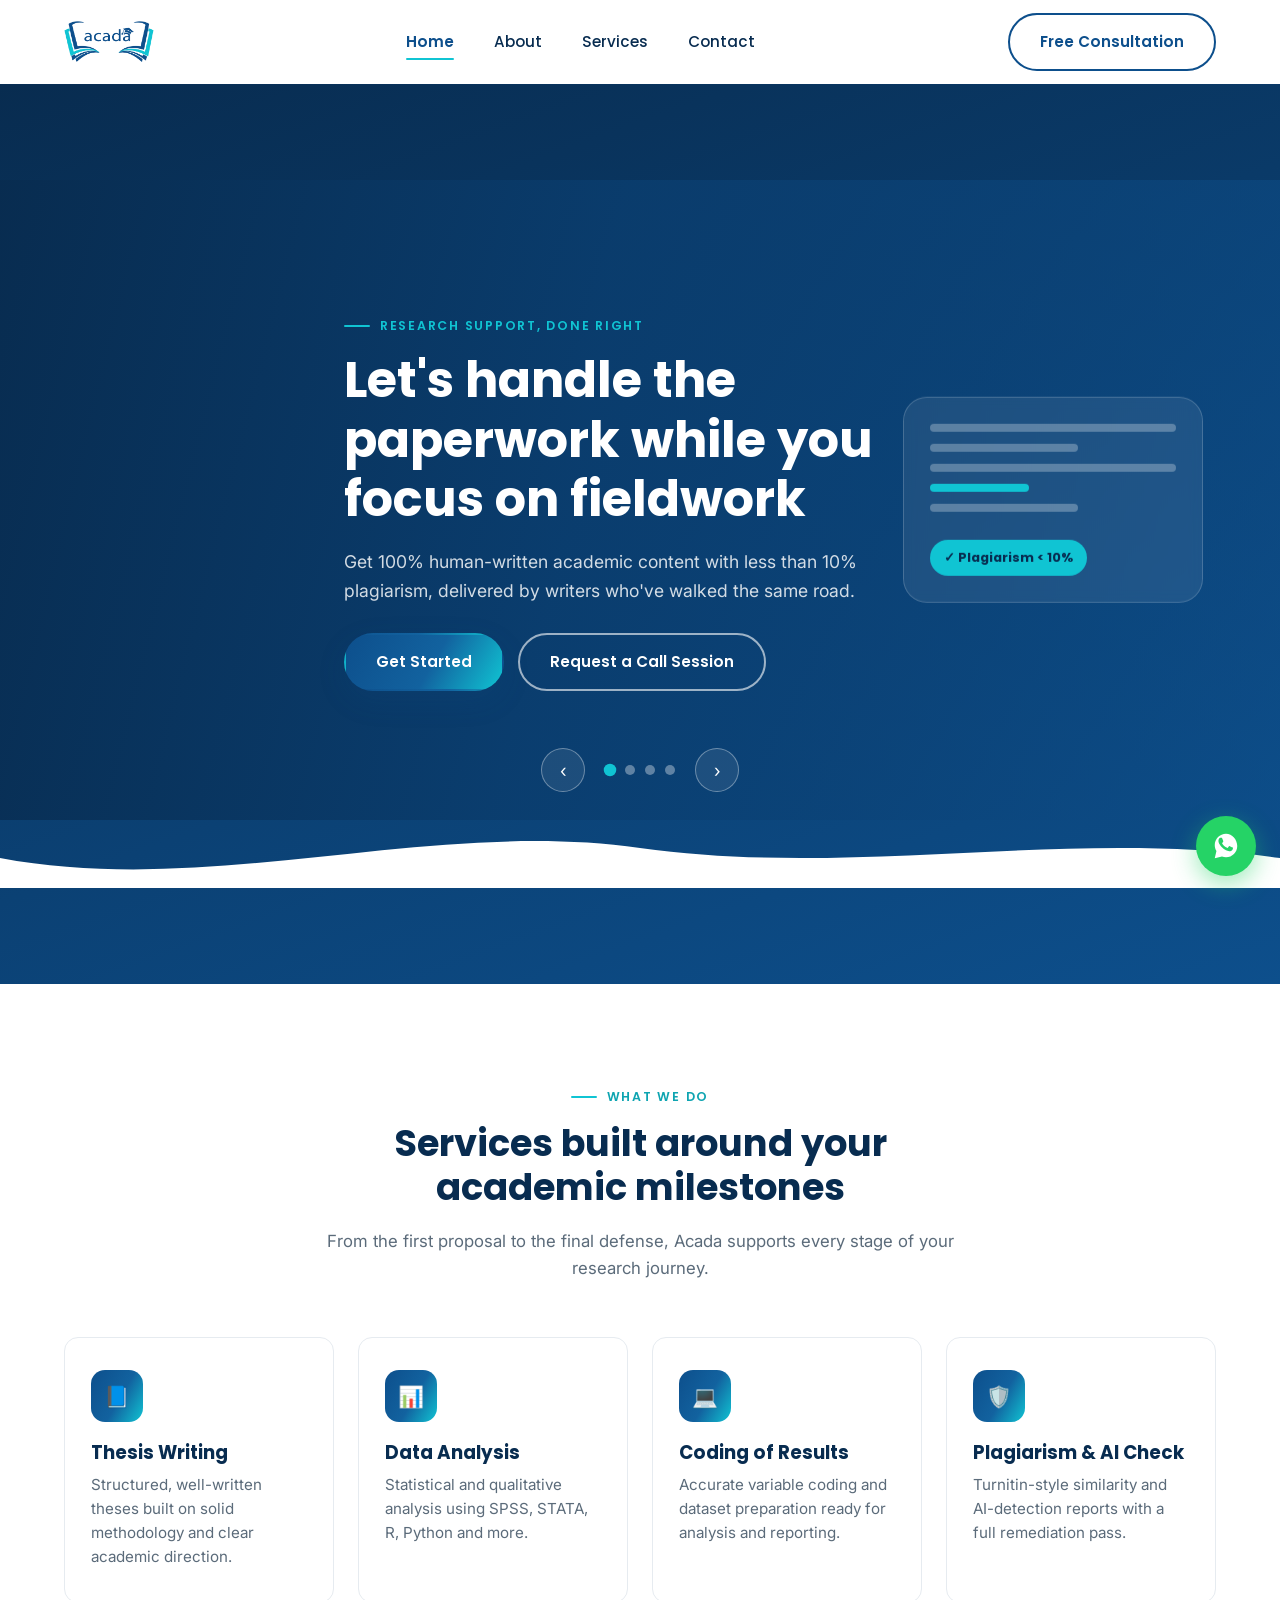
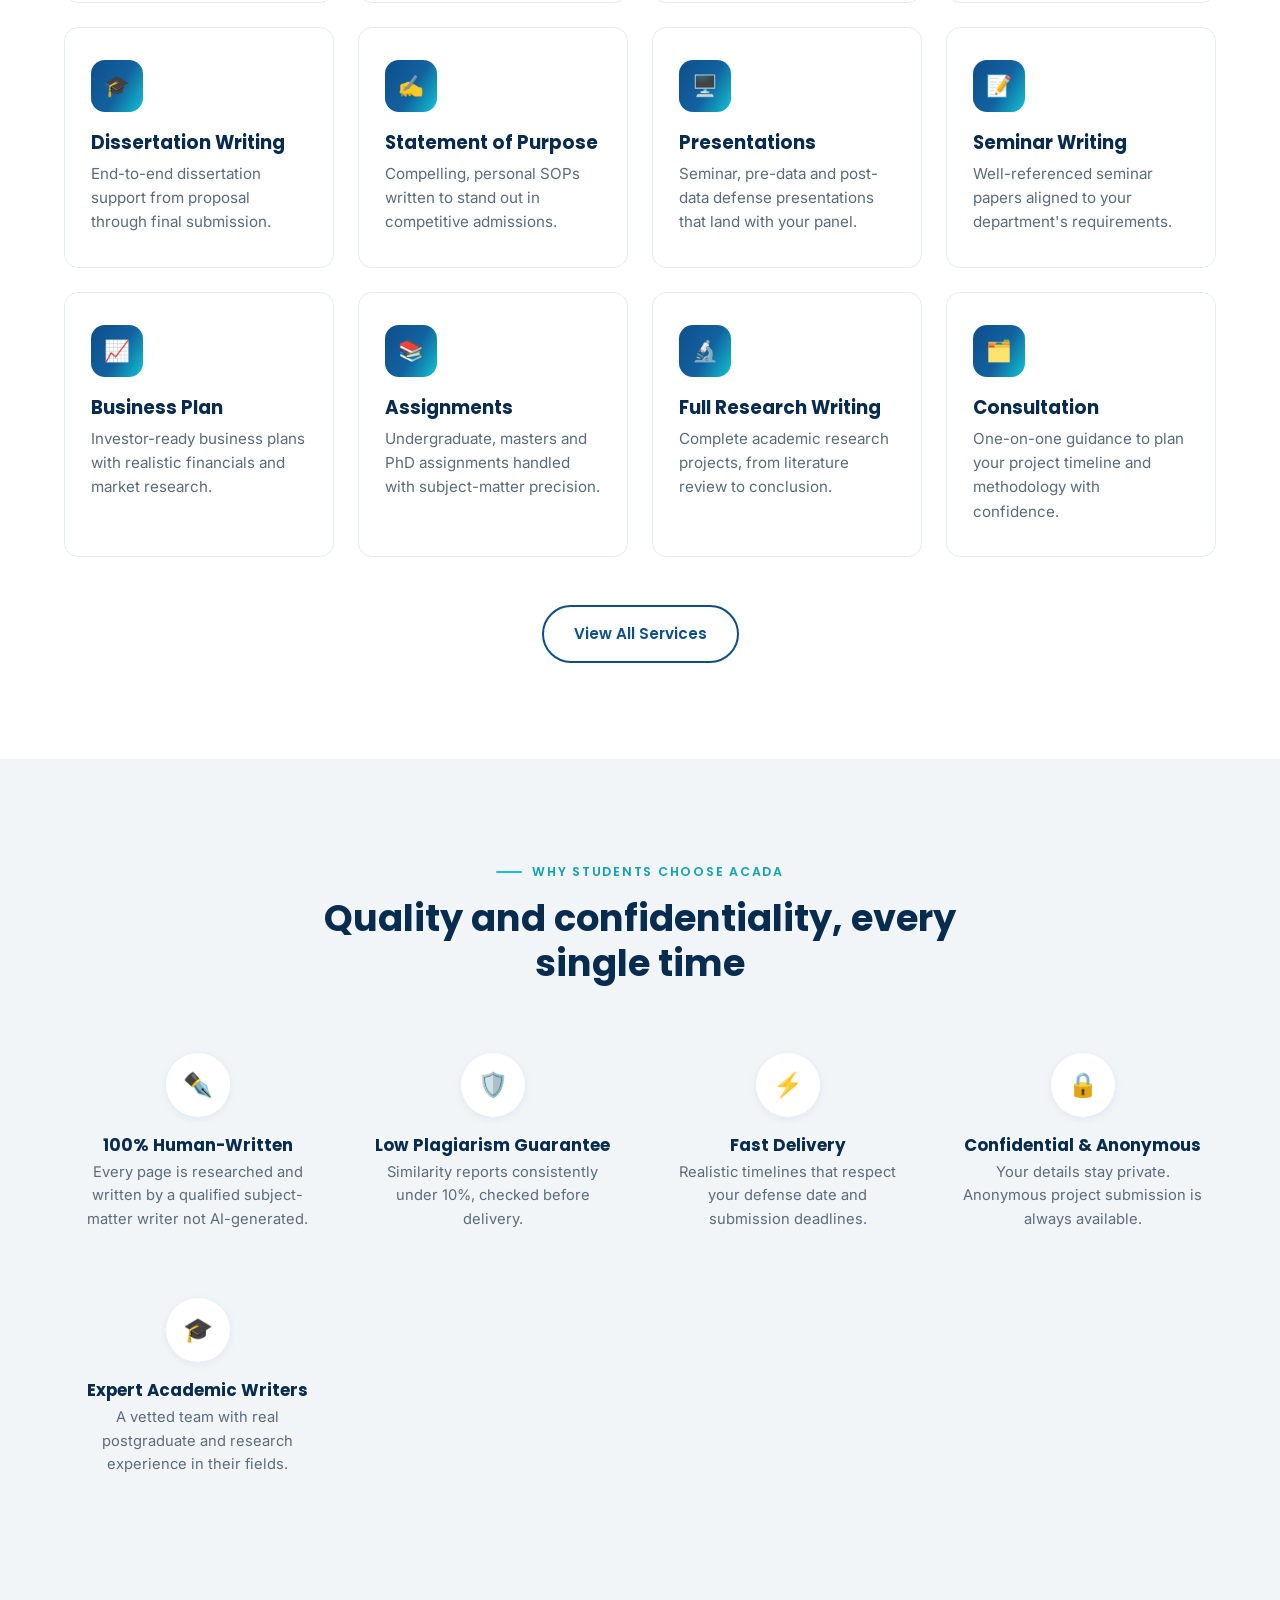
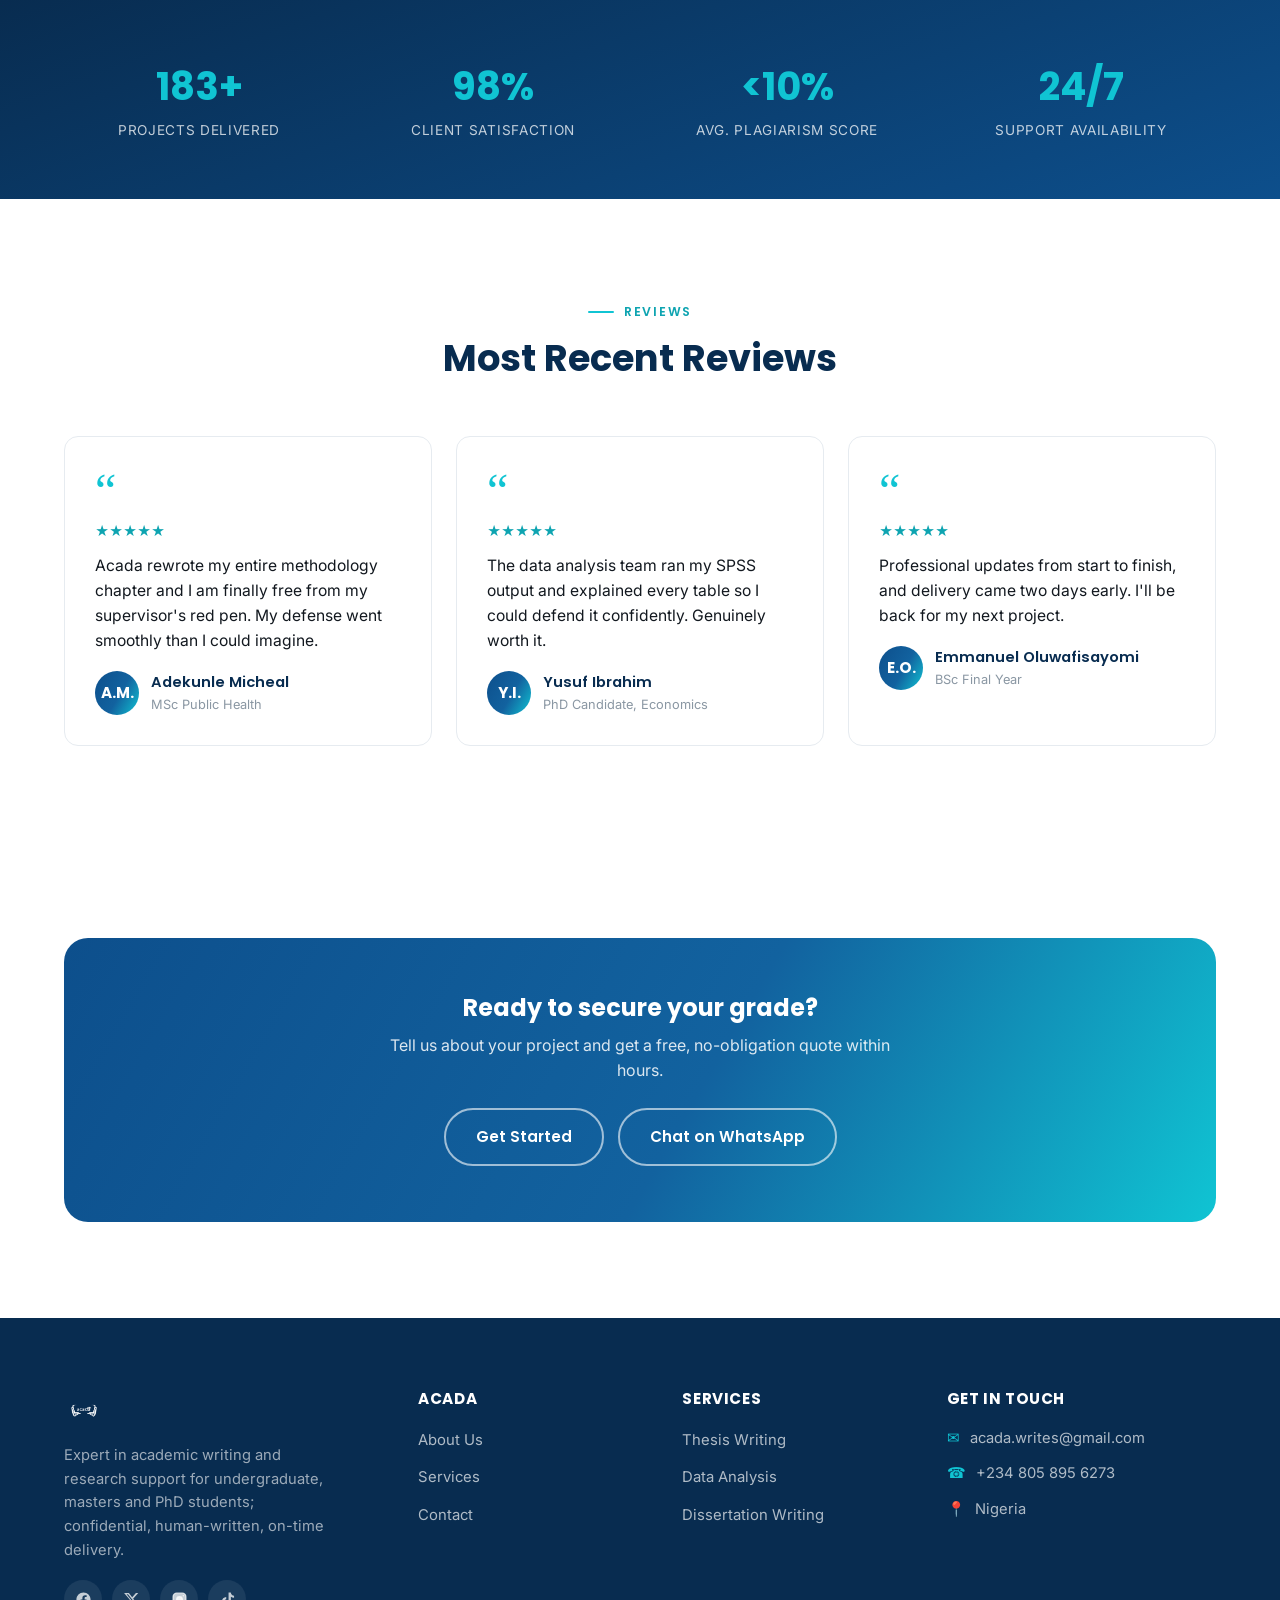
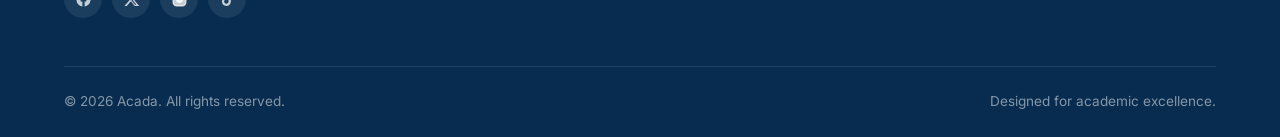
<file: index.html>
<!DOCTYPE html>
<html lang="en">
<head>
<meta charset="UTF-8">
<meta name="viewport" content="width=device-width, initial-scale=1.0">
<title>Acada | Expert Academic Writing & Research Support</title>
<meta name="description" content="Acada delivers 100% human-written thesis, dissertation, data analysis and academic research support for undergraduate, masters and PhD students.">
<link rel="icon" type="image/png" href="images/logo.png">
<link rel="preconnect" href="https://fonts.googleapis.com">
<link rel="preconnect" href="https://fonts.gstatic.com" crossorigin>
<link href="https://fonts.googleapis.com/css2?family=Poppins:wght@400;500;600;700&family=Inter:wght@400;500;600&display=swap" rel="stylesheet">
<link rel="stylesheet" href="css/styles.css">
</head>
<body>
<a href="#main-content" class="skip-link">Skip to main content</a>

<header class="site-header">
  <div class="container nav-wrap">
    <a href="index.html" class="brand" aria-label="Acada home">
      <img src="images/logo-horizontal.png" alt="Acada logo">
    </a>
    <nav class="nav-links" id="nav-links" aria-label="Primary">
      <a href="index.html" class="active">Home</a>
      <a href="about.html">About</a>
      <a href="services.html">Services</a>
      <a href="contact.html">Contact</a>
    </nav>
    <div class="nav-cta">
      <a href="contact.html" class="btn btn-outline">Free Consultation</a>
      <button class="menu-toggle" aria-label="Toggle menu" aria-expanded="false" aria-controls="nav-links">
        <span></span><span></span><span></span>
      </button>
    </div>
  </div>
</header>

<main id="main-content">

  <!-- HERO CAROUSEL -->
  <section class="hero" data-carousel aria-label="Featured highlights">
    <div class="hero-slides">

      <div class="hero-slide is-active">
        <div class="hero-slide-bg" style="background-image:url('https://images.unsplash.com/photo-1769794371055-54436b54577e?auto=format&fit=crop&w=1600&q=80')"></div>
        <div class="container">
          <div class="hero-content">
            <span class="eyebrow">Research support, done right</span>
            <h1>Let's handle the paperwork while you focus on fieldwork</h1>
            <p>Get 100% human-written academic content with less than 10% plagiarism, delivered by writers who've walked the same road.</p>
            <div class="hero-ctas">
              <a href="contact.html" class="btn btn-primary">Get Started</a>
              <a href="contact.html#call" class="btn btn-outline on-dark">Request a Call Session</a>
            </div>
          </div>
        </div>
      </div>

      <div class="hero-slide">
        <div class="hero-slide-bg" style="background-image:url('https://images.unsplash.com/photo-1741699428220-65f37f3fbbcb?auto=format&fit=crop&w=1600&q=80')"></div>
        <div class="container">
          <div class="hero-content">
            <span class="eyebrow">End-to-end academic support</span>
            <h1>From research to results; we've got you covered</h1>
            <p>Thesis, data analysis, coding of results, and full academic support under the same roof.</p>
            <div class="hero-ctas">
              <a href="contact.html" class="btn btn-primary">Get Started</a>
              <a href="contact.html#call" class="btn btn-outline on-dark">Request a Call Session</a>
            </div>
          </div>
        </div>
      </div>

      <div class="hero-slide">
        <div class="hero-slide-bg" style="background-image:url('https://images.unsplash.com/photo-1711416951728-dfd15b4a6cc8?auto=format&fit=crop&w=1600&q=80')"></div>
        <div class="container">
          <div class="hero-content">
            <span class="eyebrow">Beat the deadline</span>
            <h1>Finished exams and signed out? Don't let your project be the delay</h1>
            <p>While you celebrate the end of your exams, we secure your A+ in project writing; on time, every time.</p>
            <div class="hero-ctas">
              <a href="contact.html" class="btn btn-primary">Get Started</a>
              <a href="contact.html#call" class="btn btn-outline on-dark">Request a Call Session</a>
            </div>
          </div>
        </div>
      </div>

      <div class="hero-slide">
        <div class="hero-slide-bg" style="background-image:url('https://images.unsplash.com/photo-1769794371055-54436b54577e?auto=format&fit=crop&w=1600&q=80&sat=-20')"></div>
        <div class="container">
          <div class="hero-content">
            <span class="eyebrow">Built for every level</span>
            <h1>Academic excellence made simple</h1>
            <p>Professional writing and academic research support services tailored for undergraduate, masters, and PhD students.</p>
            <div class="hero-ctas">
              <a href="contact.html" class="btn btn-primary">Get Started</a>
              <a href="contact.html#call" class="btn btn-outline on-dark">Request a Call Session</a>
            </div>
          </div>
        </div>
      </div>

      <div class="hero-manuscript" aria-hidden="true">
        <div class="line"></div>
        <div class="line short"></div>
        <div class="line"></div>
        <div class="line accent"></div>
        <div class="line short"></div>
        <span class="badge">✓ Plagiarism &lt; 10%</span>
      </div>

      <div class="hero-controls">
        <button class="hero-arrow prev" aria-label="Previous slide">&#8249;</button>
        <div class="hero-dots" role="tablist" aria-label="Slide selector"></div>
        <button class="hero-arrow next" aria-label="Next slide">&#8250;</button>
      </div>
    </div>

    <div class="wave-divider" aria-hidden="true">
      <svg viewBox="0 0 1200 70" preserveAspectRatio="none"><path d="M0,40 C200,80 400,0 600,30 C800,60 1000,10 1200,40 L1200,70 L0,70 Z" fill="#ffffff"></path></svg>
    </div>
  </section>

  <!-- SERVICES PREVIEW -->
  <section id="services-preview">
    <div class="container">
      <div class="section-head reveal">
        <span class="eyebrow">What we do</span>
        <h2>Services built around your academic milestones</h2>
        <p>From the first proposal to the final defense, Acada supports every stage of your research journey.</p>
      </div>

      <div class="services-grid">
        <article class="service-card reveal">
          <div class="service-icon" aria-hidden="true">📘</div>
          <h3>Thesis Writing</h3>
          <p>Structured, well-written theses built on solid methodology and clear academic direction.</p>
        </article>
        <article class="service-card reveal">
          <div class="service-icon" aria-hidden="true">📊</div>
          <h3>Data Analysis</h3>
          <p>Statistical and qualitative analysis using SPSS, STATA, R, Python and more.</p>
        </article>
        <article class="service-card reveal">
          <div class="service-icon" aria-hidden="true">💻</div>
          <h3>Coding of Results</h3>
          <p>Accurate variable coding and dataset preparation ready for analysis and reporting.</p>
        </article>
        <article class="service-card reveal">
          <div class="service-icon" aria-hidden="true">🛡️</div>
          <h3>Plagiarism &amp; AI Check</h3>
          <p>Turnitin-style similarity and AI-detection reports with a full remediation pass.</p>
        </article>
        <article class="service-card reveal">
          <div class="service-icon" aria-hidden="true">🎓</div>
          <h3>Dissertation Writing</h3>
          <p>End-to-end dissertation support from proposal through final submission.</p>
        </article>
        <article class="service-card reveal">
          <div class="service-icon" aria-hidden="true">✍️</div>
          <h3>Statement of Purpose</h3>
          <p>Compelling, personal SOPs written to stand out in competitive admissions.</p>
        </article>
        <article class="service-card reveal">
          <div class="service-icon" aria-hidden="true">🖥️</div>
          <h3>Presentations</h3>
          <p>Seminar, pre-data and post-data defense presentations that land with your panel.</p>
        </article>
        <article class="service-card reveal">
          <div class="service-icon" aria-hidden="true">📝</div>
          <h3>Seminar Writing</h3>
          <p>Well-referenced seminar papers aligned to your department's requirements.</p>
        </article>
        <article class="service-card reveal">
          <div class="service-icon" aria-hidden="true">📈</div>
          <h3>Business Plan</h3>
          <p>Investor-ready business plans with realistic financials and market research.</p>
        </article>
        <article class="service-card reveal">
          <div class="service-icon" aria-hidden="true">📚</div>
          <h3>Assignments</h3>
          <p>Undergraduate, masters and PhD assignments handled with subject-matter precision.</p>
        </article>
        <article class="service-card reveal">
          <div class="service-icon" aria-hidden="true">🔬</div>
          <h3>Full Research Writing</h3>
          <p>Complete academic research projects, from literature review to conclusion.</p>
        </article>
        <article class="service-card reveal">
          <div class="service-icon" aria-hidden="true">🗂️</div>
          <h3>Consultation</h3>
          <p>One-on-one guidance to plan your project timeline and methodology with confidence.</p>
        </article>
      </div>

      <div class="services-more reveal">
        <a href="services.html" class="btn btn-outline">View All Services</a>
      </div>
    </div>
  </section>

  <!-- WHY CHOOSE US -->
  <section class="why-section">
    <div class="container">
      <div class="section-head reveal">
        <span class="eyebrow">Why students choose Acada</span>
        <h2>Quality and confidentiality, every single time</h2>
      </div>

      <div class="why-grid">
        <div class="why-card">
          <div class="why-icon" aria-hidden="true">✒️</div>
          <h3>100% Human-Written</h3>
          <p>Every page is researched and written by a qualified subject-matter writer not AI-generated.</p>
        </div>
        <div class="why-card">
          <div class="why-icon" aria-hidden="true">🛡️</div>
          <h3>Low Plagiarism Guarantee</h3>
          <p>Similarity reports consistently under 10%, checked before delivery.</p>
        </div>
        <div class="why-card">
          <div class="why-icon" aria-hidden="true">⚡</div>
          <h3>Fast Delivery</h3>
          <p>Realistic timelines that respect your defense date and submission deadlines.</p>
        </div>
        <div class="why-card">
          <div class="why-icon" aria-hidden="true">🔒</div>
          <h3>Confidential &amp; Anonymous</h3>
          <p>Your details stay private. Anonymous project submission is always available.</p>
        </div>
        <div class="why-card">
          <div class="why-icon" aria-hidden="true">🎓</div>
          <h3>Expert Academic Writers</h3>
          <p>A vetted team with real postgraduate and research experience in their fields.</p>
        </div>
      </div>
    </div>
  </section>

  <!-- STAT STRIP -->
  <section class="stat-strip">
    <div class="container stat-grid">
      <div><span class="num">183+</span><span class="label">Projects Delivered</span></div>
      <div><span class="num">98%</span><span class="label">Client Satisfaction</span></div>
      <div><span class="num">&lt;10%</span><span class="label">Avg. Plagiarism Score</span></div>
      <div><span class="num">24/7</span><span class="label">Support Availability</span></div>
    </div>
  </section>

  <!-- TESTIMONIALS -->
  <section id="testimonials">
    <div class="container">
      <div class="section-head reveal">
        <span class="eyebrow">Reviews</span>
        <h2>Most Recent Reviews</h2>
      </div>

      <div class="testimonial-track">
        <article class="testimonial-card reveal">
          <span class="testimonial-quote-mark" aria-hidden="true">&ldquo;</span>
          <div class="stars" aria-hidden="true">★★★★★</div>
          <p class="quote">Acada rewrote my entire methodology chapter and I am finally free from my supervisor's red pen. My defense went smoothly than I could imagine.</p>
          <div class="testimonial-person">
            <div class="avatar">A.M.</div>
            <div>
              <div class="name">Adekunle Micheal</div>
              <div class="role">MSc Public Health</div>
            </div>
          </div>
        </article>
        <article class="testimonial-card reveal">
          <span class="testimonial-quote-mark" aria-hidden="true">&ldquo;</span>
          <div class="stars" aria-hidden="true">★★★★★</div>
          <p class="quote">The data analysis team ran my SPSS output and explained every table so I could defend it confidently. Genuinely worth it.</p>
          <div class="testimonial-person">
            <div class="avatar">Y.I.</div>
            <div>
              <div class="name">Yusuf Ibrahim</div>
              <div class="role">PhD Candidate, Economics</div>
            </div>
          </div>
        </article>
        <article class="testimonial-card reveal">
          <span class="testimonial-quote-mark" aria-hidden="true">&ldquo;</span>
          <div class="stars" aria-hidden="true">★★★★★</div>
          <p class="quote">Professional updates from start to finish, and delivery came two days early. I'll be back for my next project.</p>
          <div class="testimonial-person">
            <div class="avatar">E.O.</div>
            <div>
              <div class="name">Emmanuel Oluwafisayomi</div>
              <div class="role">BSc Final Year</div>
            </div>
          </div>
        </article>
      </div>
    </div>
  </section>

  <!-- CTA BANNER -->
  <section>
    <div class="container">
      <div class="cta-banner reveal">
        <h2>Ready to secure your grade?</h2>
        <p>Tell us about your project and get a free, no-obligation quote within hours.</p>
        <div class="hero-ctas">
          <a href="contact.html" class="btn btn-outline on-dark">Get Started</a>
          <a href="https://wa.me/2348133809419" target="_blank" rel="noopener" class="btn btn-outline on-dark">Chat on WhatsApp</a>
        </div>
      </div>
    </div>
  </section>

</main>

<!-- FOOTER -->
<footer class="site-footer">
  <div class="container">
    <div class="footer-grid">
      <div class="footer-brand">
        <img src="images/logo.png" alt="Acada logo">
        <p>Expert in academic writing and research support for undergraduate, masters and PhD students; confidential, human-written, on-time delivery.</p>
        <div class="social-row">
          <a href="https://web.facebook.com/profile.php?id=61591859592332" target="_blank" rel="noopener" aria-label="Facebook">
            <svg viewBox="0 0 24 24" aria-hidden="true"><path d="M22 12.06C22 6.51 17.52 2 12 2S2 6.51 2 12.06c0 5.02 3.66 9.18 8.44 9.94v-7.03H7.9v-2.91h2.54V9.85c0-2.51 1.49-3.9 3.77-3.9 1.09 0 2.24.2 2.24.2v2.46h-1.26c-1.24 0-1.63.77-1.63 1.56v1.89h2.78l-.44 2.91h-2.34V22c4.78-.76 8.44-4.92 8.44-9.94z"/></svg>
          </a>
          <a href="https://x.com/acada_writes" target="_blank" rel="noopener" aria-label="X (Twitter)">
            <svg viewBox="0 0 24 24" aria-hidden="true"><path d="M18.24 2.75h3.3l-7.2 8.23L23 21.25h-6.6l-5.17-6.77-5.92 6.77H2l7.7-8.8L1.5 2.75h6.77l4.67 6.2 5.3-6.2zm-1.16 16.6h1.83L7.02 4.56H5.06l12.02 14.79z"/></svg>
          </a>
          <a href="https://www.instagram.com/acada.writes/" target="_blank" rel="noopener" aria-label="Instagram">
            <svg viewBox="0 0 24 24" fill="none" stroke="currentColor" stroke-width="1.8" aria-hidden="true"><rect x="3" y="3" width="18" height="18" rx="5"/><circle cx="12" cy="12" r="4"/><circle cx="17.4" cy="6.6" r="1.1" fill="currentColor" stroke="none"/></svg>
          </a>
          <a href="https://www.tiktok.com/@acada.writes" target="_blank" rel="noopener" aria-label="TikTok">
            <svg viewBox="0 0 24 24" aria-hidden="true"><path d="M16.6 2c.42 2.6 2.06 4.36 4.66 4.53v3.1c-1.62.04-3.06-.47-4.5-1.42v6.72c0 3.5-2.83 6.32-6.33 6.32S4.1 18.42 4.1 14.93c0-3.42 2.7-6.19 6.09-6.32v3.2c-1.66.12-2.97 1.5-2.97 3.12 0 1.73 1.4 3.13 3.13 3.13s3.15-1.4 3.15-3.13V2h3.1z"/></svg>
          </a>
        </div>
      </div>
      <div class="footer-col">
        <h4>Acada</h4>
        <ul>
          <li><a href="about.html">About Us</a></li>
          <li><a href="services.html">Services</a></li>
          <li><a href="contact.html">Contact</a></li>
        </ul>
      </div>
      <div class="footer-col">
        <h4>Services</h4>
        <ul>
          <li><a href="services.html">Thesis Writing</a></li>
          <li><a href="services.html">Data Analysis</a></li>
          <li><a href="services.html">Dissertation Writing</a></li>
        </ul>
      </div>
      <div class="footer-col">
        <h4>Get in Touch</h4>
        <ul class="footer-contact">
          <li><span>✉</span> acada.writes@gmail.com</li>
          <li><span>☎</span>+234 805 895 6273</li>
          <li><span>📍</span> Nigeria</li>
        </ul>
      </div>
    </div>
    <div class="footer-bottom">
      <span>© <span id="current-year"></span> Acada. All rights reserved.</span>
      <span>Designed for academic excellence.</span>
    </div>
  </div>
</footer>

<a href="https://wa.me/2348133809419" class="whatsapp-float" target="_blank" rel="noopener" aria-label="Chat with us on WhatsApp">
  <svg viewBox="0 0 32 32" fill="currentColor" aria-hidden="true"><path d="M16.02 3C9.4 3 4 8.4 4 15.02c0 2.36.66 4.56 1.8 6.44L4 29l7.72-1.75a11.9 11.9 0 0 0 4.3.8h.01C22.63 28.05 28 22.65 28 16.02 28 9.4 22.63 3 16.02 3zm6.86 16.9c-.29.82-1.66 1.57-2.28 1.63-.6.06-1.36.3-4.58-1.03-3.86-1.6-6.34-5.55-6.53-5.8-.19-.26-1.55-2.06-1.55-3.93 0-1.87.98-2.79 1.33-3.17.35-.38.76-.47 1.02-.47.26 0 .51 0 .74.01.24.01.56-.09.87.67.31.76 1.06 2.63 1.15 2.82.09.19.15.42.03.68-.12.26-.19.42-.37.65-.19.23-.4.51-.57.68-.19.19-.39.4-.17.79.22.38.99 1.63 2.12 2.64 1.46 1.3 2.68 1.71 3.06 1.9.38.19.61.16.83-.1.23-.26.97-1.13 1.23-1.52.26-.38.51-.32.85-.19.35.13 2.2 1.04 2.58 1.23.38.19.63.29.72.44.1.16.1.9-.2 1.72z"/></svg>
</a>

<script src="js/script.js"></script>
</body>
</html>
</file>
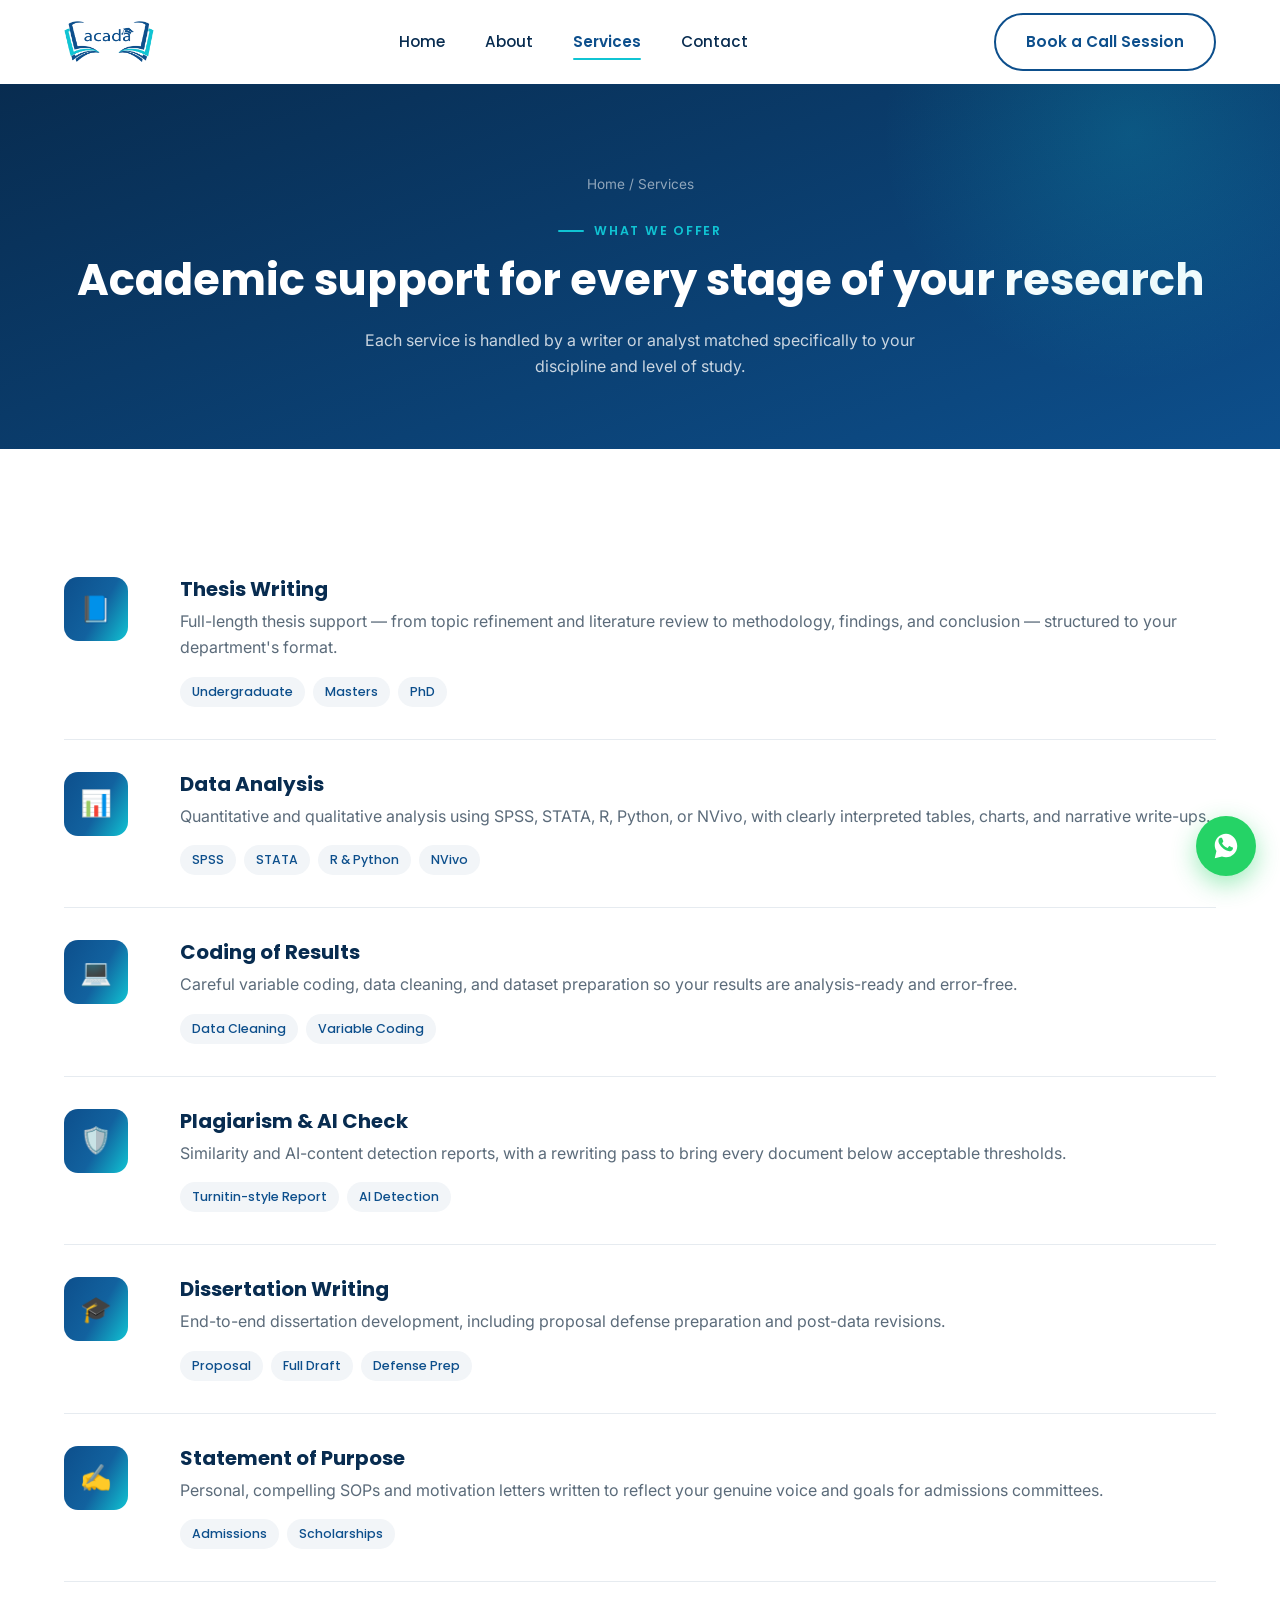
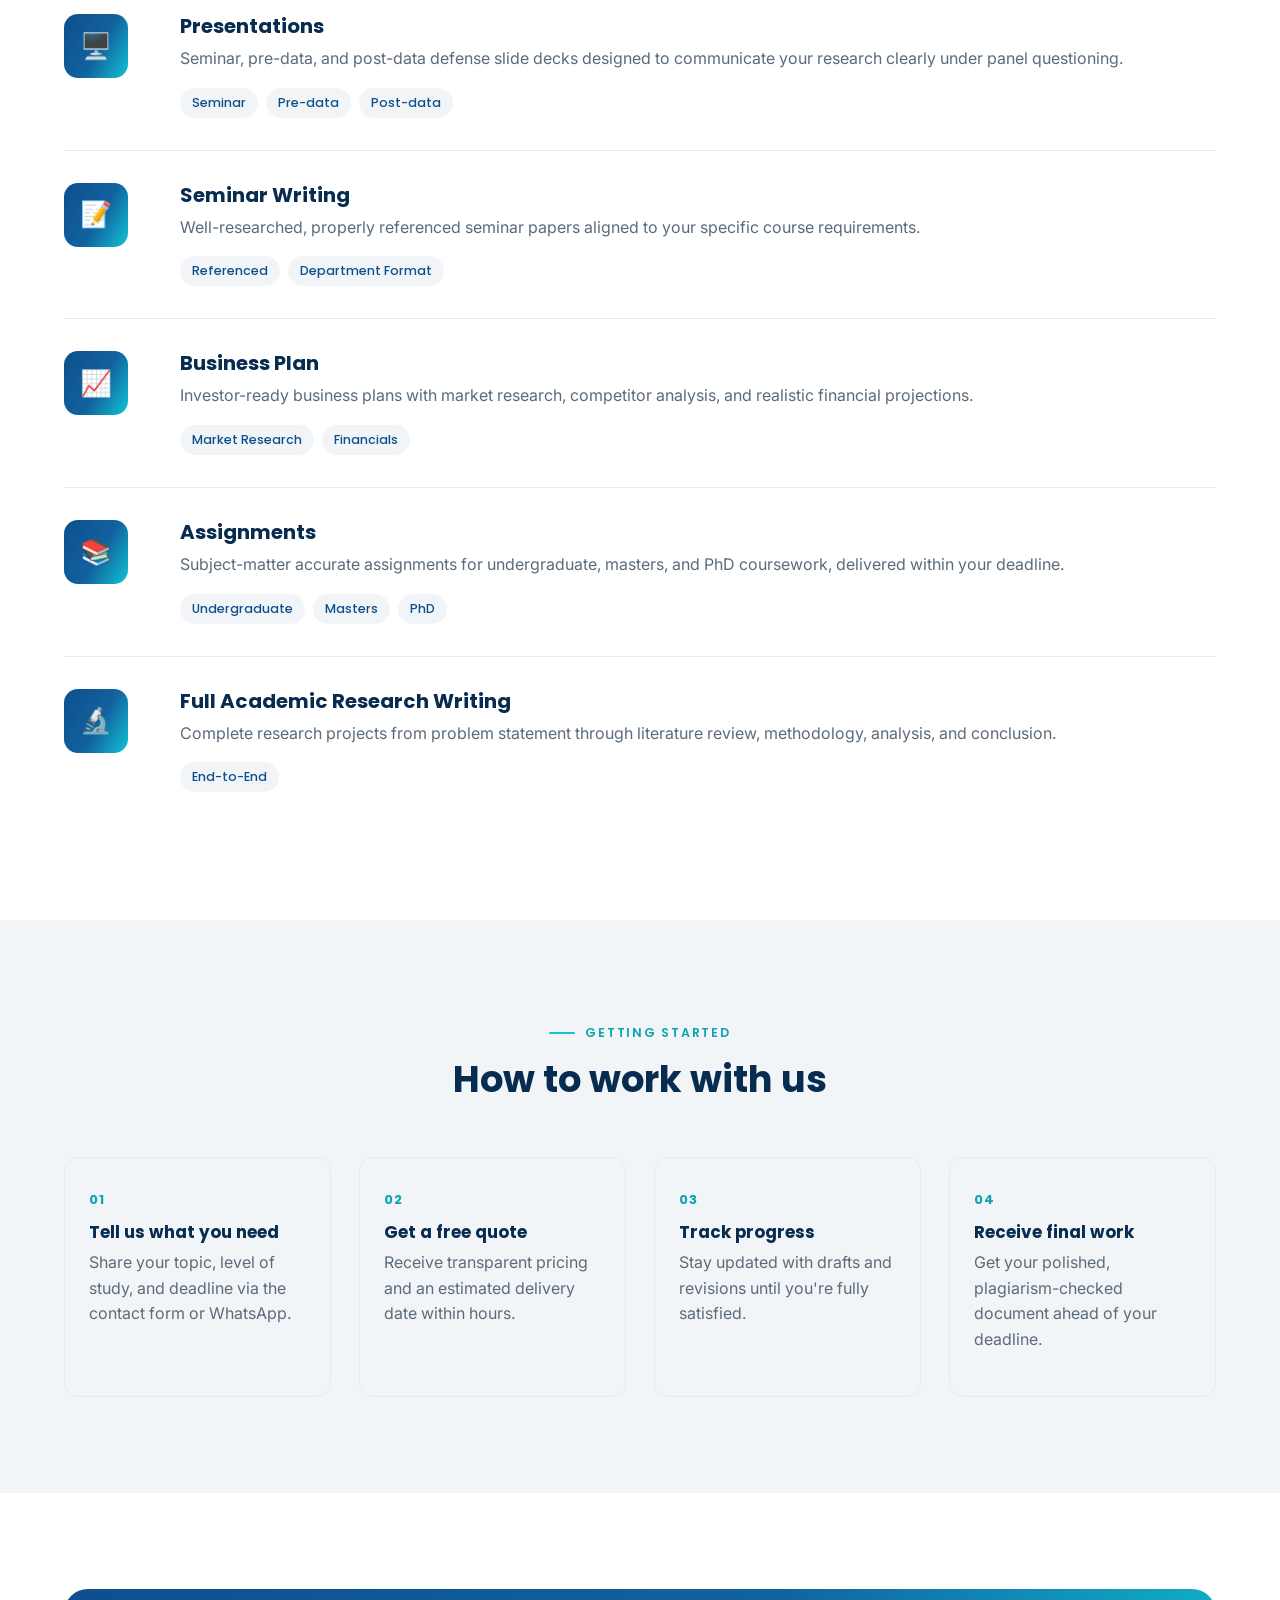
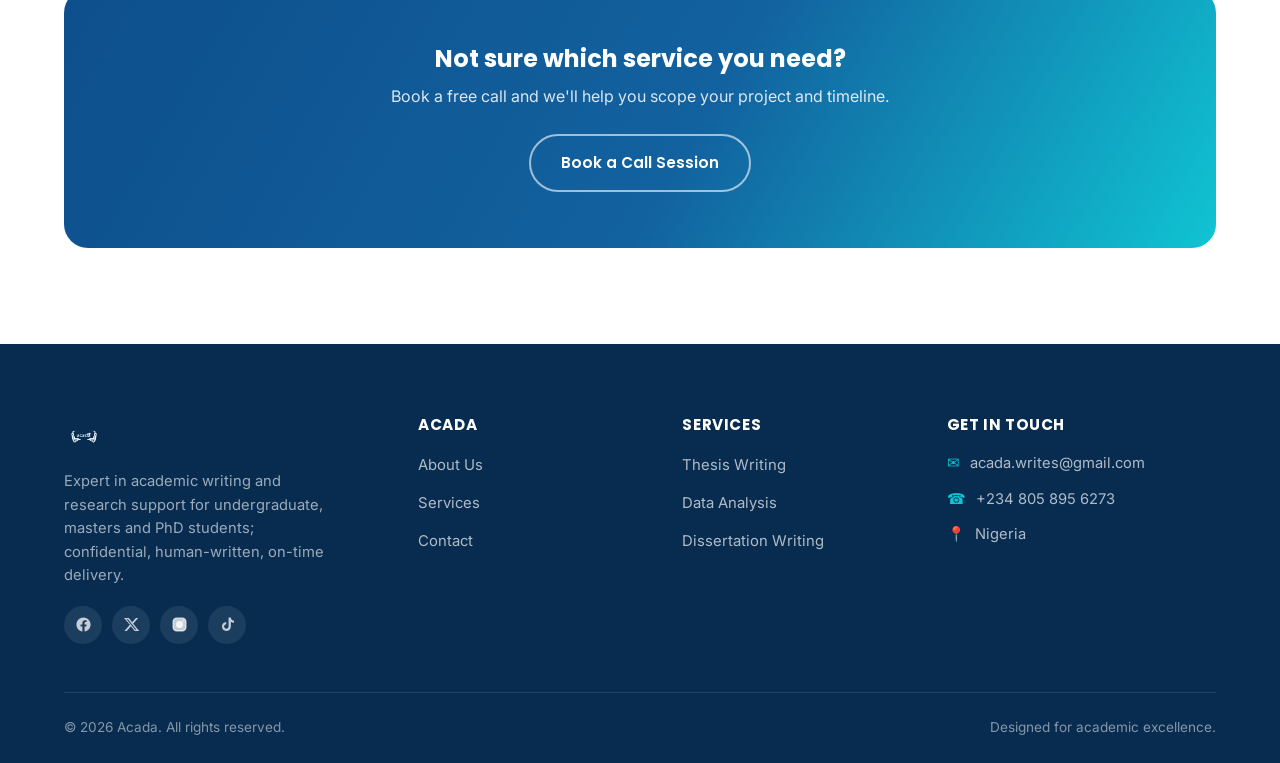
<file: services.html>
<!DOCTYPE html>
<html lang="en">
<head>
<meta charset="UTF-8">
<meta name="viewport" content="width=device-width, initial-scale=1.0">
<title>Services | Acada</title>
<meta name="description" content="Explore Acada's full range of academic services: thesis writing, data analysis, dissertations, assignments, presentations and more.">
<link rel="icon" type="image/png" href="images/logo.png">
<link rel="preconnect" href="https://fonts.googleapis.com">
<link rel="preconnect" href="https://fonts.gstatic.com" crossorigin>
<link href="https://fonts.googleapis.com/css2?family=Poppins:wght@400;500;600;700&family=Inter:wght@400;500;600&display=swap" rel="stylesheet">
<link rel="stylesheet" href="css/styles.css">
</head>
<body>
<a href="#main-content" class="skip-link">Skip to main content</a>

<header class="site-header">
  <div class="container nav-wrap">
    <a href="index.html" class="brand" aria-label="Acada home">
      <img src="images/logo-horizontal.png" alt="Acada logo">
    </a>
    <nav class="nav-links" id="nav-links" aria-label="Primary">
      <a href="index.html">Home</a>
      <a href="about.html">About</a>
      <a href="services.html" class="active">Services</a>
      <a href="contact.html">Contact</a>
    </nav>
    <div class="nav-cta">
      <a href="contact.html" class="btn btn-outline">Book a Call Session</a>
      <button class="menu-toggle" aria-label="Toggle menu" aria-expanded="false" aria-controls="nav-links">
        <span></span><span></span><span></span>
      </button>
    </div>
  </div>
</header>

<main id="main-content">

  <section class="page-header">
    <div class="container">
      <div class="breadcrumb"><a href="index.html">Home</a> / Services</div>
      <span class="eyebrow">What we offer</span>
      <h1>Academic support for every stage of your research</h1>
      <p>Each service is handled by a writer or analyst matched specifically to your discipline and level of study.</p>
    </div>
  </section>

  <section>
    <div class="container">

      <div class="service-detail reveal">
        <div class="service-icon" aria-hidden="true">📘</div>
        <div>
          <h3>Thesis Writing</h3>
          <p>Full-length thesis support — from topic refinement and literature review to methodology, findings, and conclusion — structured to your department's format.</p>
          <div class="tag-row"><span class="tag">Undergraduate</span><span class="tag">Masters</span><span class="tag">PhD</span></div>
        </div>
      </div>

      <div class="service-detail reveal">
        <div class="service-icon" aria-hidden="true">📊</div>
        <div>
          <h3>Data Analysis</h3>
          <p>Quantitative and qualitative analysis using SPSS, STATA, R, Python, or NVivo, with clearly interpreted tables, charts, and narrative write-ups.</p>
          <div class="tag-row"><span class="tag">SPSS</span><span class="tag">STATA</span><span class="tag">R &amp; Python</span><span class="tag">NVivo</span></div>
        </div>
      </div>

      <div class="service-detail reveal">
        <div class="service-icon" aria-hidden="true">💻</div>
        <div>
          <h3>Coding of Results</h3>
          <p>Careful variable coding, data cleaning, and dataset preparation so your results are analysis-ready and error-free.</p>
          <div class="tag-row"><span class="tag">Data Cleaning</span><span class="tag">Variable Coding</span></div>
        </div>
      </div>

      <div class="service-detail reveal">
        <div class="service-icon" aria-hidden="true">🛡️</div>
        <div>
          <h3>Plagiarism &amp; AI Check</h3>
          <p>Similarity and AI-content detection reports, with a rewriting pass to bring every document below acceptable thresholds.</p>
          <div class="tag-row"><span class="tag">Turnitin-style Report</span><span class="tag">AI Detection</span></div>
        </div>
      </div>

      <div class="service-detail reveal">
        <div class="service-icon" aria-hidden="true">🎓</div>
        <div>
          <h3>Dissertation Writing</h3>
          <p>End-to-end dissertation development, including proposal defense preparation and post-data revisions.</p>
          <div class="tag-row"><span class="tag">Proposal</span><span class="tag">Full Draft</span><span class="tag">Defense Prep</span></div>
        </div>
      </div>

      <div class="service-detail reveal">
        <div class="service-icon" aria-hidden="true">✍️</div>
        <div>
          <h3>Statement of Purpose</h3>
          <p>Personal, compelling SOPs and motivation letters written to reflect your genuine voice and goals for admissions committees.</p>
          <div class="tag-row"><span class="tag">Admissions</span><span class="tag">Scholarships</span></div>
        </div>
      </div>

      <div class="service-detail reveal">
        <div class="service-icon" aria-hidden="true">🖥️</div>
        <div>
          <h3>Presentations</h3>
          <p>Seminar, pre-data, and post-data defense slide decks designed to communicate your research clearly under panel questioning.</p>
          <div class="tag-row"><span class="tag">Seminar</span><span class="tag">Pre-data</span><span class="tag">Post-data</span></div>
        </div>
      </div>

      <div class="service-detail reveal">
        <div class="service-icon" aria-hidden="true">📝</div>
        <div>
          <h3>Seminar Writing</h3>
          <p>Well-researched, properly referenced seminar papers aligned to your specific course requirements.</p>
          <div class="tag-row"><span class="tag">Referenced</span><span class="tag">Department Format</span></div>
        </div>
      </div>

      <div class="service-detail reveal">
        <div class="service-icon" aria-hidden="true">📈</div>
        <div>
          <h3>Business Plan</h3>
          <p>Investor-ready business plans with market research, competitor analysis, and realistic financial projections.</p>
          <div class="tag-row"><span class="tag">Market Research</span><span class="tag">Financials</span></div>
        </div>
      </div>

      <div class="service-detail reveal">
        <div class="service-icon" aria-hidden="true">📚</div>
        <div>
          <h3>Assignments</h3>
          <p>Subject-matter accurate assignments for undergraduate, masters, and PhD coursework, delivered within your deadline.</p>
          <div class="tag-row"><span class="tag">Undergraduate</span><span class="tag">Masters</span><span class="tag">PhD</span></div>
        </div>
      </div>

      <div class="service-detail reveal">
        <div class="service-icon" aria-hidden="true">🔬</div>
        <div>
          <h3>Full Academic Research Writing</h3>
          <p>Complete research projects from problem statement through literature review, methodology, analysis, and conclusion.</p>
          <div class="tag-row"><span class="tag">End-to-End</span></div>
        </div>
      </div>

    </div>
  </section>

  <section class="process-strip">
    <div class="container">
      <div class="section-head reveal">
        <span class="eyebrow">Getting started</span>
        <h2>How to work with us</h2>
      </div>
      <div class="timeline">
        <div class="timeline-step reveal">
          <span class="step-num">01</span>
          <h3>Tell us what you need</h3>
          <p>Share your topic, level of study, and deadline via the contact form or WhatsApp.</p>
        </div>
        <div class="timeline-step reveal">
          <span class="step-num">02</span>
          <h3>Get a free quote</h3>
          <p>Receive transparent pricing and an estimated delivery date within hours.</p>
        </div>
        <div class="timeline-step reveal">
          <span class="step-num">03</span>
          <h3>Track progress</h3>
          <p>Stay updated with drafts and revisions until you're fully satisfied.</p>
        </div>
        <div class="timeline-step reveal">
          <span class="step-num">04</span>
          <h3>Receive final work</h3>
          <p>Get your polished, plagiarism-checked document ahead of your deadline.</p>
        </div>
      </div>
    </div>
  </section>

  <section>
    <div class="container">
      <div class="cta-banner reveal">
        <h2>Not sure which service you need?</h2>
        <p>Book a free call and we'll help you scope your project and timeline.</p>
        <div class="hero-ctas">
          <a href="contact.html" class="btn btn-outline on-dark">Book a Call Session</a>
        </div>
      </div>
    </div>
  </section>

</main>

<footer class="site-footer">
  <div class="container">
    <div class="footer-grid">
      <div class="footer-brand">
        <img src="images/logo.png" alt="Acada logo">
        <p>Expert in academic writing and research support for undergraduate, masters and PhD students; confidential, human-written, on-time delivery.</p>
         <div class="social-row">
          <a href="https://web.facebook.com/profile.php?id=61591859592332" target="_blank" rel="noopener" aria-label="Facebook">
            <svg viewBox="0 0 24 24" aria-hidden="true"><path d="M22 12.06C22 6.51 17.52 2 12 2S2 6.51 2 12.06c0 5.02 3.66 9.18 8.44 9.94v-7.03H7.9v-2.91h2.54V9.85c0-2.51 1.49-3.9 3.77-3.9 1.09 0 2.24.2 2.24.2v2.46h-1.26c-1.24 0-1.63.77-1.63 1.56v1.89h2.78l-.44 2.91h-2.34V22c4.78-.76 8.44-4.92 8.44-9.94z"/></svg>
          </a>
          <a href="https://x.com/acada_writes" target="_blank" rel="noopener" aria-label="X (Twitter)">
            <svg viewBox="0 0 24 24" aria-hidden="true"><path d="M18.24 2.75h3.3l-7.2 8.23L23 21.25h-6.6l-5.17-6.77-5.92 6.77H2l7.7-8.8L1.5 2.75h6.77l4.67 6.2 5.3-6.2zm-1.16 16.6h1.83L7.02 4.56H5.06l12.02 14.79z"/></svg>
          </a>
          <a href="https://www.instagram.com/acada.writes/" target="_blank" rel="noopener" aria-label="Instagram">
            <svg viewBox="0 0 24 24" fill="none" stroke="currentColor" stroke-width="1.8" aria-hidden="true"><rect x="3" y="3" width="18" height="18" rx="5"/><circle cx="12" cy="12" r="4"/><circle cx="17.4" cy="6.6" r="1.1" fill="currentColor" stroke="none"/></svg>
          </a>
          <a href="https://www.tiktok.com/@acada.writes" target="_blank" rel="noopener" aria-label="TikTok">
            <svg viewBox="0 0 24 24" aria-hidden="true"><path d="M16.6 2c.42 2.6 2.06 4.36 4.66 4.53v3.1c-1.62.04-3.06-.47-4.5-1.42v6.72c0 3.5-2.83 6.32-6.33 6.32S4.1 18.42 4.1 14.93c0-3.42 2.7-6.19 6.09-6.32v3.2c-1.66.12-2.97 1.5-2.97 3.12 0 1.73 1.4 3.13 3.13 3.13s3.15-1.4 3.15-3.13V2h3.1z"/></svg>
          </a>
        </div>
      </div>
      <div class="footer-col">
        <h4>ACADA</h4>
        <ul>
          <li><a href="about.html">About Us</a></li>
          <li><a href="services.html">Services</a></li>
          <li><a href="contact.html">Contact</a></li>
        </ul>
      </div>
      <div class="footer-col">
        <h4>Services</h4>
        <ul>
          <li><a href="services.html">Thesis Writing</a></li>
          <li><a href="services.html">Data Analysis</a></li>
          <li><a href="services.html">Dissertation Writing</a></li>
        </ul>
      </div>
      <div class="footer-col">
        <h4>Get in Touch</h4>
        <ul class="footer-contact">
          <li><span>✉</span> acada.writes@gmail.com</li>
          <li><span>☎</span> +234 805 895 6273</li>
          <li><span>📍</span> Nigeria</li>
        </ul>
      </div>
    </div>
    <div class="footer-bottom">
      <span>© <span id="current-year"></span> Acada. All rights reserved.</span>
      <span>Designed for academic excellence.</span>
    </div>
  </div>
</footer>

<a href="https://wa.me/2348133809419" class="whatsapp-float" target="_blank" rel="noopener" aria-label="Chat with us on WhatsApp">
  <svg viewBox="0 0 32 32" fill="currentColor" aria-hidden="true"><path d="M16.02 3C9.4 3 4 8.4 4 15.02c0 2.36.66 4.56 1.8 6.44L4 29l7.72-1.75a11.9 11.9 0 0 0 4.3.8h.01C22.63 28.05 28 22.65 28 16.02 28 9.4 22.63 3 16.02 3zm6.86 16.9c-.29.82-1.66 1.57-2.28 1.63-.6.06-1.36.3-4.58-1.03-3.86-1.6-6.34-5.55-6.53-5.8-.19-.26-1.55-2.06-1.55-3.93 0-1.87.98-2.79 1.33-3.17.35-.38.76-.47 1.02-.47.26 0 .51 0 .74.01.24.01.56-.09.87.67.31.76 1.06 2.63 1.15 2.82.09.19.15.42.03.68-.12.26-.19.42-.37.65-.19.23-.4.51-.57.68-.19.19-.39.4-.17.79.22.38.99 1.63 2.12 2.64 1.46 1.3 2.68 1.71 3.06 1.9.38.19.61.16.83-.1.23-.26.97-1.13 1.23-1.52.26-.38.51-.32.85-.19.35.13 2.2 1.04 2.58 1.23.38.19.63.29.72.44.1.16.1.9-.2 1.72z"/></svg>
</a>

<script src="js/script.js"></script>
</body>
</html>
</file>
<file: css/styles.css>
/* =========================================================
   ACADA — Academic Writing Services
   Design tokens: Deep Navy #0d4f8c / Cyan #10c4d3 (from brand logo)
   Type: Poppins (display/labels) + Inter (body)
   Signature motif: flowing "open page" curves + footnote-style
   markers, echoing the book/graduation-cap logo mark.
   ========================================================= */

:root {
  /* Brand colors — pulled directly from the acada logo */
  --navy: #0d4f8c;
  --navy-dark: #0a3d6e;
  --navy-darker: #082c50;
  --cyan: #10c4d3;
  --cyan-dark: #0ea4b1;

  /* Neutrals — blended per brief (white / black / grays) */
  --ink: #12181f;
  --slate: #5b6b7a;
  --slate-light: #8a97a3;
  --mist: #f2f5f8;
  --mist-dark: #e6ebf0;
  --white: #ffffff;
  --black: #000000;

  /* Gradient signature */
  --gradient-brand: linear-gradient(120deg, var(--navy) 0%, #12629f 55%, var(--cyan) 100%);
  --gradient-dark: linear-gradient(160deg, var(--navy-darker) 0%, var(--navy) 100%);

  /* Type */
  --font-display: 'Poppins', 'Segoe UI', sans-serif;
  --font-body: 'Inter', 'Segoe UI', sans-serif;

  /* Scale */
  --radius-sm: 8px;
  --radius-md: 14px;
  --radius-lg: 24px;
  --shadow-sm: 0 2px 10px rgba(13, 79, 140, 0.08);
  --shadow-md: 0 10px 30px rgba(13, 79, 140, 0.12);
  --shadow-lg: 0 20px 60px rgba(8, 44, 80, 0.18);

  --container: 1200px;
  --header-h: 84px;
}

/* ---------- Reset ---------- */
*, *::before, *::after { box-sizing: border-box; }
html { scroll-behavior: smooth; }
body {
  margin: 0;
  font-family: var(--font-body);
  color: var(--ink);
  background: var(--white);
  line-height: 1.6;
  -webkit-font-smoothing: antialiased;
}
h1, h2, h3, h4 {
  font-family: var(--font-display);
  color: var(--navy-darker);
  line-height: 1.2;
  margin: 0 0 0.5em;
}
p { margin: 0 0 1em; color: var(--slate); }
a { color: inherit; text-decoration: none; }
img { max-width: 100%; display: block; }
ul { list-style: none; margin: 0; padding: 0; }
button { font-family: inherit; cursor: pointer; }
input, textarea, select { font-family: inherit; }

.container {
  max-width: var(--container);
  margin: 0 auto;
  padding: 0 24px;
}

section { padding: 96px 0; }
@media (max-width: 768px) { section { padding: 64px 0; } }

/* Focus visibility — accessibility */
a:focus-visible, button:focus-visible, input:focus-visible,
textarea:focus-visible, select:focus-visible {
  outline: 3px solid var(--cyan);
  outline-offset: 3px;
}

.skip-link {
  position: absolute;
  left: -9999px;
  top: 0;
  background: var(--navy);
  color: var(--white);
  padding: 12px 20px;
  z-index: 2000;
  border-radius: 0 0 8px 0;
}
.skip-link:focus { left: 0; }

/* ---------- Eyebrow / labels (footnote-style marker, brand signature) ---------- */
.eyebrow {
  display: inline-flex;
  align-items: center;
  gap: 10px;
  font-family: var(--font-display);
  font-size: 0.78rem;
  font-weight: 600;
  letter-spacing: 0.14em;
  text-transform: uppercase;
  color: var(--cyan-dark);
  margin-bottom: 14px;
}
.eyebrow::before {
  content: '';
  width: 26px;
  height: 2px;
  background: var(--cyan);
  border-radius: 2px;
}

/* ---------- Buttons ---------- */
.btn {
  display: inline-flex;
  align-items: center;
  justify-content: center;
  gap: 8px;
  padding: 15px 30px;
  border-radius: 999px;
  font-family: var(--font-display);
  font-weight: 600;
  font-size: 0.95rem;
  border: 2px solid transparent;
  transition: transform 0.25s ease, box-shadow 0.25s ease, background 0.25s ease, color 0.25s ease;
  white-space: nowrap;
}
.btn-primary {
  background: var(--gradient-brand);
  color: var(--white);
  box-shadow: var(--shadow-md);
}
.btn-primary:hover { transform: translateY(-2px); box-shadow: var(--shadow-lg); }
.btn-outline {
  background: transparent;
  border-color: var(--navy);
  color: var(--navy);
}
.btn-outline:hover { background: var(--navy); color: var(--white); transform: translateY(-2px); }
.btn-outline.on-dark { border-color: rgba(255,255,255,0.6); color: var(--white); }
.btn-outline.on-dark:hover { background: var(--white); color: var(--navy); border-color: var(--white); }
.btn-block { width: 100%; }
.btn:disabled { opacity: 0.6; cursor: not-allowed; transform: none !important; }

/* =========================================================
   HEADER / NAVIGATION
   ========================================================= */
.site-header {
  position: fixed;
  top: 0; left: 0; right: 0;
  height: var(--header-h);
  display: flex;
  align-items: center;
  background: rgba(255, 255, 255, 0.92);
  backdrop-filter: blur(10px);
  z-index: 1000;
  box-shadow: 0 1px 0 rgba(13,79,140,0.08);
  transition: box-shadow 0.3s ease;
}
.site-header.scrolled { box-shadow: var(--shadow-sm); }

.nav-wrap {
  display: flex;
  align-items: center;
  justify-content: space-between;
  width: 100%;
}

.brand { display: flex; align-items: center; gap: 10px; }
.brand img { height: 42px; width: auto; }

.nav-links {
  display: flex;
  align-items: center;
  gap: 8px;
}
.nav-links a {
  padding: 10px 16px;
  border-radius: 999px;
  font-family: var(--font-display);
  font-weight: 500;
  font-size: 0.95rem;
  color: var(--navy-darker);
  transition: background 0.2s ease, color 0.2s ease;
  position: relative;
}
.nav-links a:hover { background: var(--mist); color: var(--navy); }
.nav-links a.active { color: var(--navy); font-weight: 600; }
.nav-links a.active::after {
  content: '';
  position: absolute;
  left: 16px; right: 16px; bottom: 4px;
  height: 2px;
  background: var(--cyan);
  border-radius: 2px;
}

.nav-cta { display: flex; align-items: center; gap: 12px; }

.menu-toggle {
  display: none;
  background: none;
  border: none;
  width: 44px; height: 44px;
  border-radius: 10px;
  align-items: center;
  justify-content: center;
  flex-direction: column;
  gap: 5px;
}
.menu-toggle span {
  display: block;
  width: 22px; height: 2px;
  background: var(--navy-darker);
  border-radius: 2px;
  transition: transform 0.3s ease, opacity 0.3s ease;
}
.menu-toggle.open span:nth-child(1) { transform: translateY(7px) rotate(45deg); }
.menu-toggle.open span:nth-child(2) { opacity: 0; }
.menu-toggle.open span:nth-child(3) { transform: translateY(-7px) rotate(-45deg); }

@media (max-width: 900px) {
  .nav-links {
    position: fixed;
    top: var(--header-h);
    left: 0; right: 0;
    background: var(--white);
    flex-direction: column;
    align-items: stretch;
    padding: 16px 24px 24px;
    box-shadow: var(--shadow-md);
    transform: translateY(-12px);
    opacity: 0;
    pointer-events: none;
    transition: transform 0.25s ease, opacity 0.25s ease;
  }
  .nav-links.open { transform: translateY(0); opacity: 1; pointer-events: auto; }
  .nav-links a { padding: 14px 16px; }
  .nav-cta .btn-outline { display: none; }
  .menu-toggle { display: flex; }
}

/* =========================================================
   HERO CAROUSEL
   ========================================================= */
.hero {
  position: relative;
  margin-top: var(--header-h);
  min-height: 640px;
  overflow: hidden;
  background: var(--gradient-dark);
}

.hero-slides { position: relative; height: 640px; }

.hero-slide {
  position: absolute;
  inset: 0;
  display: flex;
  align-items: center;
  opacity: 0;
  visibility: hidden;
  transform: translateX(40px);
  transition: opacity 0.7s ease, transform 0.7s ease, visibility 0.7s;
}
.hero-slide.is-active {
  opacity: 1;
  visibility: visible;
  transform: translateX(0);
}

.hero-slide-bg {
  position: absolute;
  inset: 0;
  background-size: cover;
  background-position: center;
  z-index: 0;
}
.hero-slide-bg::after {
  content: '';
  position: absolute;
  inset: 0;
  background: linear-gradient(100deg, rgba(8,44,80,0.94) 0%, rgba(10,61,110,0.88) 45%, rgba(13,79,140,0.55) 100%);
}

.hero-content {
  position: relative;
  z-index: 1;
  max-width: 640px;
  padding: 0 24px;
  color: var(--white);
}
.hero-content .eyebrow { color: var(--cyan); }
.hero-content .eyebrow::before { background: var(--cyan); }
.hero-content h1 {
  color: var(--white);
  font-size: clamp(2rem, 4vw, 3.1rem);
  margin-bottom: 0.4em;
}
.hero-content p {
  color: rgba(255,255,255,0.82);
  font-size: 1.1rem;
  max-width: 520px;
}
.hero-ctas { display: flex; gap: 14px; flex-wrap: wrap; margin-top: 28px; }

/* Manuscript motif panel floating on the right (desktop) */
.hero-manuscript {
  position: absolute;
  right: 6%;
  top: 50%;
  transform: translateY(-50%);
  width: 300px;
  background: rgba(255,255,255,0.08);
  border: 1px solid rgba(255,255,255,0.18);
  border-radius: var(--radius-lg);
  padding: 26px;
  backdrop-filter: blur(6px);
  z-index: 1;
}
.hero-manuscript .line { height: 8px; border-radius: 4px; background: rgba(255,255,255,0.28); margin-bottom: 12px; }
.hero-manuscript .line.short { width: 60%; }
.hero-manuscript .line.accent { background: var(--cyan); width: 40%; }
.hero-manuscript .badge {
  display: inline-flex; align-items: center; gap: 8px;
  background: var(--cyan); color: var(--navy-darker);
  font-family: var(--font-display); font-weight: 700; font-size: 0.8rem;
  padding: 8px 14px; border-radius: 999px; margin-top: 16px;
}

@media (max-width: 1100px) { .hero-manuscript { display: none; } }

.hero-controls {
  position: absolute;
  bottom: 28px;
  left: 0; right: 0;
  z-index: 2;
  display: flex;
  align-items: center;
  justify-content: center;
  gap: 20px;
}
.hero-arrow {
  width: 44px; height: 44px;
  border-radius: 50%;
  border: 1px solid rgba(255,255,255,0.35);
  background: rgba(255,255,255,0.08);
  color: var(--white);
  display: flex; align-items: center; justify-content: center;
  font-size: 1.1rem;
  transition: background 0.2s ease, transform 0.2s ease;
}
.hero-arrow:hover { background: rgba(255,255,255,0.2); transform: scale(1.06); }

.hero-dots { display: flex; gap: 10px; }
.hero-dot {
  width: 10px; height: 10px;
  border-radius: 50%;
  background: rgba(255,255,255,0.35);
  border: none;
  padding: 0;
  transition: background 0.2s ease, transform 0.2s ease;
}
.hero-dot.is-active { background: var(--cyan); transform: scale(1.25); }

@media (max-width: 640px) {
  .hero-slides, .hero { min-height: 580px; }
  .hero-slides { height: 580px; }
  .hero-content h1 { font-size: 1.7rem; }
}

/* Wave divider — signature element echoing the logo's flowing pages */
.wave-divider {
  display: block;
  width: 100%;
  line-height: 0;
  position: relative;
  margin-top: -2px;
}
.wave-divider svg { width: 100%; height: 70px; display: block; }

/* =========================================================
   SECTION HEADERS (shared)
   ========================================================= */
.section-head {
  max-width: 640px;
  margin: 0 auto 56px;
  text-align: center;
}
.section-head h2 { font-size: clamp(1.6rem, 3vw, 2.3rem); }
.section-head .eyebrow { justify-content: center; }
.section-head p { font-size: 1.05rem; }

/* =========================================================
   SERVICES GRID
   ========================================================= */
.services-grid {
  display: grid;
  grid-template-columns: repeat(auto-fit, minmax(270px, 1fr));
  gap: 24px;
}
.service-card {
  background: var(--white);
  border: 1px solid var(--mist-dark);
  border-radius: var(--radius-md);
  padding: 32px 26px;
  transition: transform 0.25s ease, box-shadow 0.25s ease, border-color 0.25s ease;
  opacity: 0;
  transform: translateY(24px);
}
.service-card.in-view { opacity: 1; transform: translateY(0); }
.service-card:hover {
  transform: translateY(-6px);
  box-shadow: var(--shadow-md);
  border-color: transparent;
}
.service-icon {
  width: 52px; height: 52px;
  border-radius: 14px;
  background: var(--gradient-brand);
  color: var(--white);
  display: flex; align-items: center; justify-content: center;
  margin-bottom: 20px;
  font-size: 1.3rem;
}
.service-card h3 { font-size: 1.15rem; margin-bottom: 8px; }
.service-card p { font-size: 0.95rem; margin-bottom: 0; }
.services-more { text-align: center; margin-top: 48px; }

/* =========================================================
   WHY CHOOSE US
   ========================================================= */
.why-section {
  background: var(--mist);
  position: relative;
}
.why-grid {
  display: grid;
  grid-template-columns: repeat(auto-fit, minmax(220px, 1fr));
  gap: 28px;
}
.why-card {
  text-align: center;
  padding: 12px;
  opacity: 0;
  transform: translateY(24px);
  transition: opacity 0.6s ease, transform 0.6s ease;
}
.why-card.in-view { opacity: 1; transform: translateY(0); }
.why-icon {
  width: 64px; height: 64px;
  margin: 0 auto 18px;
  border-radius: 50%;
  background: var(--white);
  box-shadow: var(--shadow-sm);
  display: flex; align-items: center; justify-content: center;
  color: var(--navy);
  font-size: 1.5rem;
}
.why-card h3 { font-size: 1.05rem; margin-bottom: 6px; }
.why-card p { font-size: 0.92rem; }

/* Stat strip */
.stat-strip {
  background: var(--gradient-dark);
  padding: 56px 0;
}
.stat-grid {
  display: grid;
  grid-template-columns: repeat(auto-fit, minmax(140px, 1fr));
  gap: 24px;
  text-align: center;
}
.stat-grid .num {
  font-family: var(--font-display);
  font-size: clamp(1.8rem, 3vw, 2.6rem);
  font-weight: 700;
  color: var(--cyan);
  display: block;
}
.stat-grid .label {
  color: rgba(255,255,255,0.75);
  font-size: 0.85rem;
  letter-spacing: 0.05em;
  text-transform: uppercase;
}

/* =========================================================
   TESTIMONIALS
   ========================================================= */
.testimonial-track {
  display: grid;
  grid-template-columns: repeat(auto-fit, minmax(300px, 1fr));
  gap: 24px;
}
.testimonial-card {
  background: var(--white);
  border: 1px solid var(--mist-dark);
  border-radius: var(--radius-md);
  padding: 30px;
  position: relative;
  opacity: 0;
  transform: translateY(24px);
  transition: opacity 0.6s ease, transform 0.6s ease;
}
.testimonial-card.in-view { opacity: 1; transform: translateY(0); }
.testimonial-quote-mark {
  font-family: Georgia, serif;
  font-size: 3rem;
  color: var(--cyan);
  line-height: 1;
  margin-bottom: 6px;
  display: block;
}
.testimonial-card p.quote { color: var(--ink); font-size: 0.98rem; }
.testimonial-person { display: flex; align-items: center; gap: 12px; margin-top: 18px; }
.avatar {
  width: 44px; height: 44px;
  border-radius: 50%;
  background: var(--gradient-brand);
  color: var(--white);
  display: flex; align-items: center; justify-content: center;
  font-family: var(--font-display);
  font-weight: 700;
  font-size: 0.95rem;
}
.testimonial-person .name { font-family: var(--font-display); font-weight: 600; color: var(--navy-darker); font-size: 0.92rem; }
.testimonial-person .role { font-size: 0.8rem; color: var(--slate-light); }
.stars { color: var(--cyan-dark); font-size: 0.85rem; margin-bottom: 10px; }

/* =========================================================
   CTA BANNER
   ========================================================= */
.cta-banner {
  background: var(--gradient-brand);
  border-radius: var(--radius-lg);
  padding: 56px 40px;
  text-align: center;
  color: var(--white);
  margin: 0 24px;
  max-width: calc(var(--container) - 48px);
  margin-inline: auto;
}
.cta-banner h2 { color: var(--white); margin-bottom: 10px; }
.cta-banner p { color: rgba(255,255,255,0.85); max-width: 520px; margin-inline: auto; }
.cta-banner .hero-ctas { justify-content: center; margin-top: 24px; }

/* =========================================================
   FOOTER
   ========================================================= */
.site-footer {
  background: var(--navy-darker);
  color: rgba(255,255,255,0.75);
  padding: 72px 0 0;
}
.footer-grid {
  display: grid;
  grid-template-columns: 1.4fr 1fr 1fr 1.2fr;
  gap: 40px;
  padding-bottom: 48px;
  border-bottom: 1px solid rgba(255,255,255,0.1);
}
@media (max-width: 900px) {
  .footer-grid { grid-template-columns: repeat(2, 1fr); }
}
@media (max-width: 560px) {
  .footer-grid { grid-template-columns: 1fr; }
}
.footer-brand img { height: 40px; margin-bottom: 14px; filter: brightness(0) invert(1); }
.footer-brand p { color: rgba(255,255,255,0.6); font-size: 0.92rem; max-width: 280px; }
.footer-col h4 {
  color: var(--white);
  font-size: 0.95rem;
  letter-spacing: 0.04em;
  text-transform: uppercase;
  margin-bottom: 18px;
}
.footer-col ul li { margin-bottom: 12px; }
.footer-col a { color: rgba(255,255,255,0.68); font-size: 0.93rem; transition: color 0.2s ease; }
.footer-col a:hover { color: var(--cyan); }
.footer-contact li { display: flex; gap: 10px; align-items: flex-start; font-size: 0.92rem; color: rgba(255,255,255,0.68); }
.footer-contact li span:first-child { color: var(--cyan); flex-shrink: 0; }

.social-row { display: flex; gap: 10px; margin-top: 18px; }
.social-row a {
  width: 38px; height: 38px;
  border-radius: 50%;
  background: rgba(255,255,255,0.08);
  display: flex; align-items: center; justify-content: center;
  transition: background 0.2s ease, transform 0.2s ease;
}
.social-row a svg { width: 17px; height: 17px; fill: currentColor; }
.social-row a:hover { background: var(--cyan); color: var(--navy-darker); transform: translateY(-2px); }

.footer-bottom {
  display: flex;
  justify-content: space-between;
  align-items: center;
  flex-wrap: wrap;
  gap: 12px;
  padding: 24px 0;
  font-size: 0.85rem;
  color: rgba(255,255,255,0.5);
}

/* =========================================================
   WHATSAPP FLOATING BUTTON
   ========================================================= */
.whatsapp-float {
  position: fixed;
  right: 24px;
  bottom: 24px;
  width: 60px; height: 60px;
  border-radius: 50%;
  background: #25D366;
  color: var(--white);
  display: flex; align-items: center; justify-content: center;
  box-shadow: 0 8px 24px rgba(37, 211, 102, 0.45);
  z-index: 900;
  transition: transform 0.25s ease, box-shadow 0.25s ease;
  animation: float-pulse 2.6s ease-in-out infinite;
}
.whatsapp-float:hover { transform: scale(1.08); box-shadow: 0 10px 30px rgba(37, 211, 102, 0.6); }
.whatsapp-float svg { width: 30px; height: 30px; }

@keyframes float-pulse {
  0%, 100% { box-shadow: 0 8px 24px rgba(37, 211, 102, 0.45); }
  50% { box-shadow: 0 8px 24px rgba(37, 211, 102, 0.15), 0 0 0 10px rgba(37, 211, 102, 0.08); }
}

/* =========================================================
   PAGE HEADER (inner pages: about / services / contact)
   ========================================================= */
.page-header {
  margin-top: var(--header-h);
  background: var(--gradient-dark);
  padding: 90px 0 70px;
  text-align: center;
  color: var(--white);
  position: relative;
  overflow: hidden;
}
.page-header::before {
  content: '';
  position: absolute;
  width: 500px; height: 500px;
  border-radius: 50%;
  background: radial-gradient(circle, rgba(16,196,211,0.18), transparent 70%);
  top: -200px; right: -100px;
}
.page-header .eyebrow { justify-content: center; color: var(--cyan); }
.page-header .eyebrow::before { background: var(--cyan); }
.page-header h1 { color: var(--white); font-size: clamp(1.9rem, 4vw, 2.7rem); }
.page-header p { color: rgba(255,255,255,0.78); max-width: 560px; margin: 0 auto; }
.breadcrumb { font-size: 0.85rem; color: rgba(255,255,255,0.55); margin-bottom: 18px; }
.breadcrumb a:hover { color: var(--cyan); }

/* =========================================================
   ABOUT PAGE
   ========================================================= */
.about-split {
  display: grid;
  grid-template-columns: 1fr 1fr;
  gap: 60px;
  align-items: center;
}
@media (max-width: 860px) { .about-split { grid-template-columns: 1fr; } }

.about-media {
  position: relative;
  border-radius: var(--radius-lg);
  overflow: hidden;
  box-shadow: var(--shadow-lg);
}
.about-media img { width: 100%; height: 420px; object-fit: cover; }
.about-media-badge {
  position: absolute;
  bottom: 20px; left: 20px;
  background: var(--white);
  border-radius: var(--radius-md);
  padding: 16px 20px;
  box-shadow: var(--shadow-md);
  display: flex;
  gap: 12px;
  align-items: center;
}
.about-media-badge .num { font-family: var(--font-display); font-weight: 700; color: var(--navy); font-size: 1.4rem; }
.about-media-badge .txt { font-size: 0.8rem; color: var(--slate); line-height: 1.3; }

.mv-grid {
  display: grid;
  grid-template-columns: repeat(auto-fit, minmax(260px, 1fr));
  gap: 24px;
}
.mv-card {
  padding: 34px;
  border-radius: var(--radius-md);
  background: var(--mist);
}
.mv-card.accent { background: var(--gradient-brand); color: var(--white); }
.mv-card.accent h3, .mv-card.accent p { color: var(--white); }
.mv-card h3 { font-size: 1.2rem; margin-bottom: 10px; }

.timeline {
  display: grid;
  grid-template-columns: repeat(auto-fit, minmax(220px, 1fr));
  gap: 28px;
  position: relative;
}
.timeline-step { text-align: left; padding: 28px 24px; border: 1px solid var(--mist-dark); border-radius: var(--radius-md); }
.timeline-step .step-num {
  font-family: var(--font-display);
  font-weight: 700;
  font-size: 0.8rem;
  color: var(--cyan-dark);
  letter-spacing: 0.08em;
}
.timeline-step h3 { font-size: 1.05rem; margin: 10px 0 8px; }

/* Values check-list icons */
.value-list li {
  display: flex;
  gap: 12px;
  align-items: flex-start;
  margin-bottom: 16px;
}
.value-list .check {
  flex-shrink: 0;
  width: 26px; height: 26px;
  border-radius: 50%;
  background: var(--cyan);
  color: var(--white);
  display: flex; align-items: center; justify-content: center;
  font-size: 0.8rem;
  margin-top: 2px;
}
.value-list strong { color: var(--navy-darker); font-family: var(--font-display); }

/* =========================================================
   SERVICES PAGE (detailed)
   ========================================================= */
.service-detail {
  display: grid;
  grid-template-columns: 90px 1fr;
  gap: 26px;
  padding: 32px 0;
  border-bottom: 1px solid var(--mist-dark);
}
.service-detail:last-child { border-bottom: none; }
.service-detail .service-icon { width: 64px; height: 64px; font-size: 1.6rem; margin-bottom: 0; }
.service-detail h3 { font-size: 1.25rem; margin-bottom: 8px; }
.service-detail .tag-row { display: flex; gap: 8px; flex-wrap: wrap; margin-top: 12px; }
.tag {
  font-size: 0.78rem;
  padding: 5px 12px;
  border-radius: 999px;
  background: var(--mist);
  color: var(--navy);
  font-family: var(--font-display);
  font-weight: 500;
}
@media (max-width: 600px) {
  .service-detail { grid-template-columns: 1fr; }
}

.process-strip {
  background: var(--mist);
}

/* =========================================================
   CONTACT PAGE
   ========================================================= */
.contact-grid {
  display: grid;
  grid-template-columns: 1fr 1.3fr;
  gap: 48px;
  align-items: flex-start;
}
@media (max-width: 900px) { .contact-grid { grid-template-columns: 1fr; } }

.contact-info-card {
  background: var(--gradient-dark);
  color: var(--white);
  border-radius: var(--radius-lg);
  padding: 40px 32px;
}
.contact-info-card h3 { color: var(--white); font-size: 1.3rem; }
.contact-info-card p { color: rgba(255,255,255,0.75); }
.contact-info-list { margin-top: 24px; }
.contact-info-list li {
  display: flex;
  gap: 14px;
  align-items: flex-start;
  padding: 16px 0;
  border-bottom: 1px solid rgba(255,255,255,0.12);
}
.contact-info-list li:last-child { border-bottom: none; }
.contact-info-list .icon-badge {
  width: 40px; height: 40px;
  border-radius: 10px;
  background: rgba(16,196,211,0.18);
  color: var(--cyan);
  display: flex; align-items: center; justify-content: center;
  flex-shrink: 0;
}
.contact-info-list .label { font-size: 0.78rem; text-transform: uppercase; letter-spacing: 0.06em; color: rgba(255,255,255,0.55); }
.contact-info-list .value { font-family: var(--font-display); font-weight: 500; }

.contact-form-card {
  background: var(--white);
  border: 1px solid var(--mist-dark);
  border-radius: var(--radius-lg);
  padding: 40px;
  box-shadow: var(--shadow-sm);
}
.form-row { display: grid; grid-template-columns: 1fr 1fr; gap: 20px; }
@media (max-width: 560px) { .form-row { grid-template-columns: 1fr; } }

.field { margin-bottom: 22px; }
.field label {
  display: block;
  font-family: var(--font-display);
  font-weight: 500;
  font-size: 0.9rem;
  color: var(--navy-darker);
  margin-bottom: 8px;
}
.field input,
.field textarea,
.field select {
  width: 100%;
  padding: 13px 16px;
  border-radius: var(--radius-sm);
  border: 1.5px solid var(--mist-dark);
  background: var(--mist);
  font-size: 0.95rem;
  color: var(--ink);
  transition: border-color 0.2s ease, background 0.2s ease;
}
.field input:focus, .field textarea:focus, .field select:focus {
  border-color: var(--cyan);
  background: var(--white);
  outline: none;
}
.field textarea { resize: vertical; min-height: 130px; }
.field-error {
  color: #d64545;
  font-size: 0.82rem;
  margin-top: 6px;
  display: none;
}
.field.has-error input,
.field.has-error textarea { border-color: #d64545; }
.field.has-error .field-error { display: block; }

.form-status {
  display: none;
  margin-top: 18px;
  padding: 14px 18px;
  border-radius: var(--radius-sm);
  font-size: 0.92rem;
}
.form-status.success { display: block; background: #e6f8ee; color: #1a7a45; }
.form-status.error { display: block; background: #fdeaea; color: #c23b3b; }

.map-embed {
  border-radius: var(--radius-md);
  overflow: hidden;
  margin-top: 32px;
  box-shadow: var(--shadow-sm);
}
.map-embed iframe { width: 100%; height: 260px; border: 0; display: block; }

.faq-item {
  border-bottom: 1px solid var(--mist-dark);
  padding: 20px 0;
}
.faq-item summary {
  font-family: var(--font-display);
  font-weight: 600;
  color: var(--navy-darker);
  cursor: pointer;
  display: flex;
  justify-content: space-between;
  align-items: center;
}
.faq-item summary::-webkit-details-marker { display: none; }
.faq-item summary::after { content: '+'; font-size: 1.3rem; color: var(--cyan-dark); }
.faq-item[open] summary::after { content: '−'; }
.faq-item p { margin-top: 12px; }

.faq-more { display: none; }
.faq-more.expanded { display: block; }
.faq-toggle-row { text-align: center; margin-top: 24px; }

/* =========================================================
   SCROLL REVEAL (fade-in on scroll, respects reduced motion)
   ========================================================= */
.reveal { opacity: 0; transform: translateY(24px); transition: opacity 0.7s ease, transform 0.7s ease; }
.reveal.in-view { opacity: 1; transform: translateY(0); }

@media (prefers-reduced-motion: reduce) {
  *, *::before, *::after {
    animation-duration: 0.001ms !important;
    animation-iteration-count: 1 !important;
    transition-duration: 0.001ms !important;
    scroll-behavior: auto !important;
  }
}

/* Two-column generic layout helper */
.split-2 { display: grid; grid-template-columns: 1fr 1fr; gap: 48px; align-items: center; }
@media (max-width: 860px) { .split-2 { grid-template-columns: 1fr; } }

.bg-mist { background: var(--mist); }
.text-center { text-align: center; }
</file>
